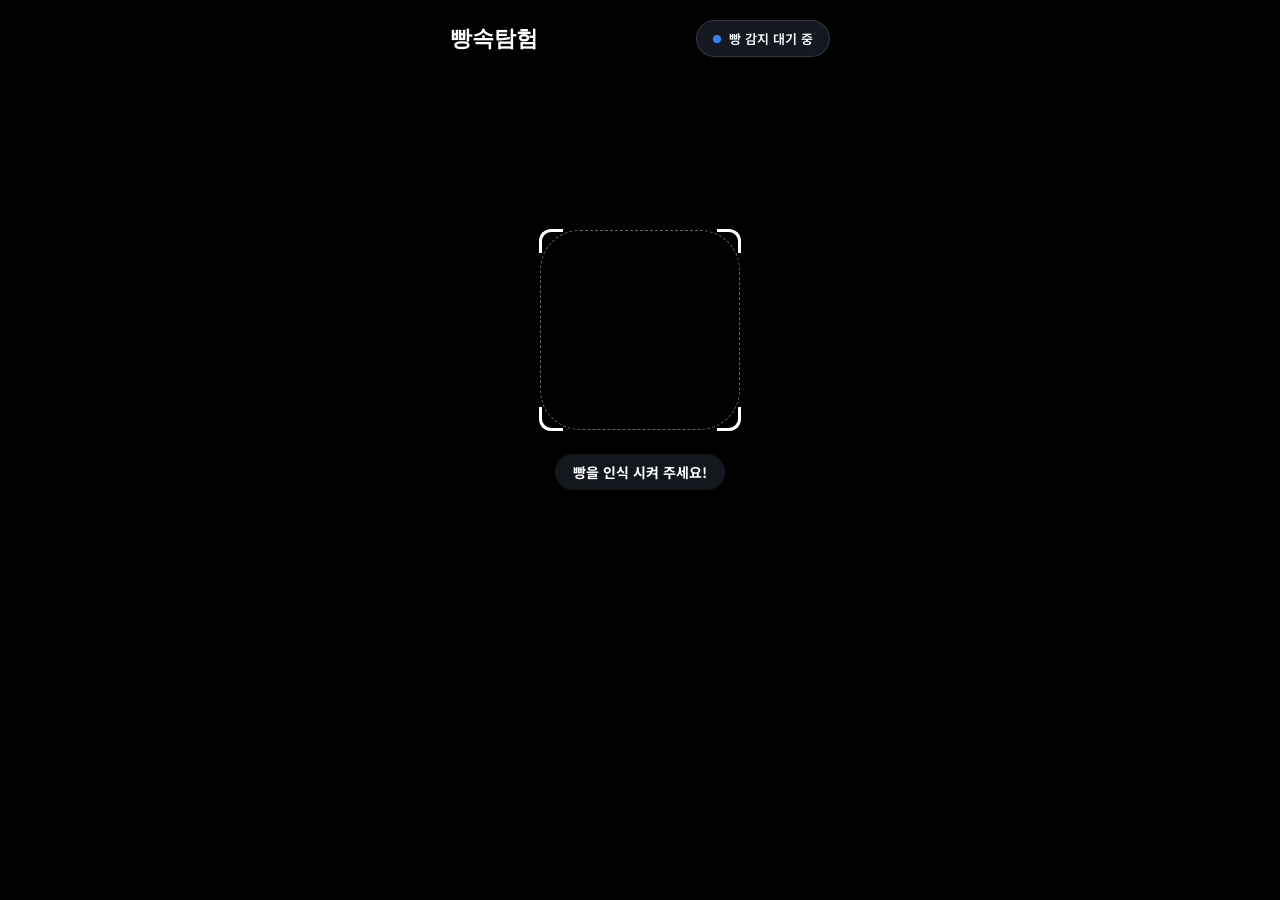
<file: ar.html>
<!DOCTYPE html>
<html lang="ko">
<head>
    <meta charset="utf-8">
    <meta name="viewport" content="width=device-width, initial-scale=1.0, user-scalable=no">
    <title>빵속탐험 - 웹 AR</title>
    <link href="https://fonts.googleapis.com/css2?family=Noto+Sans+KR:wght@300;400;500;700;900&family=Outfit:wght@300;400;600;800&display=swap" rel="stylesheet">
    
    <!-- Link directly to the copied CSS inside scratch! -->
    <link rel="stylesheet" href="style.css">
    
    <style>
        /* Toast Alert message */
        #toast-alert {
            position: absolute;
            top: 24px;
            right: 24px;
            background: rgba(46, 204, 113, 0.95);
            color: white;
            padding: 12px 24px;
            border-radius: 16px;
            font-weight: 700;
            font-size: 13px;
            box-shadow: 0 8px 24px rgba(0,0,0,0.15);
            transform: translateY(-50px);
            opacity: 0;
            z-index: 600;
            transition: all 0.4s cubic-bezier(0.175, 0.885, 0.32, 1.275);
            pointer-events: none;
        }
        #toast-alert.show {
            transform: translateY(0);
            opacity: 1;
        }

        /* Real camera video styles */
        #webcam-video {
            position: absolute;
            top: 0;
            left: 0;
            width: 100%;
            height: 100%;
            object-fit: cover;
            z-index: 0;
        }

        /* Adjust UI overlay for preview layout */
        @media (min-width: 600px) {
            #web-ui-overlay {
                max-width: 420px;
                margin: 0 auto;
                position: relative;
                height: 100vh;
            }
        }
    </style>
</head>
<body>

    <!-- Real Camera Video Layer (100% visible, no placeholder overlays) -->
    <video id="webcam-video" autoplay playsinline muted></video>

    <!-- Toast message -->
    <div id="toast-alert">🔪 유니티 3D 단면 절단 애니메이션 명령 전송!</div>

    <!-- Frontend UI Overlay Layer (Toss Premium Design) -->
    <div id="web-ui-overlay">
        
        <!-- Header Status Bar -->
        <header class="app-header">
            <div class="logo">빵속탐험</div>
            <div id="scan-badge" class="badge badge-scan">
                <span class="pulse-dot"></span>
                <span id="badge-text">빵 감지 대기 중</span>
            </div>
        </header>

        <!-- Dynamic Reticle (Scan Guide) -->
        <div id="scan-guide" class="scan-guide-container">
            <div class="reticle-circle">
                <div class="corner top-left"></div>
                <div class="corner top-right"></div>
                <div class="corner bottom-left"></div>
                <div class="corner bottom-right"></div>
            </div>
            <p class="scan-instruction">동그라미 영역에 빵이 잘 비치도록 맞추어 주세요</p>
        </div>

        <!-- 3. Bottom Information Card (Figma to Web UI) -->
        <div id="bread-info-card" class="slide-card hidden">
            <div class="card-drag-handle"></div>
            
            <div class="card-header">
                <div class="bread-title-group">
                    <h2 id="bread-name">프리미엄 소금빵</h2>
                    <span id="bread-category" class="bread-tag">#시그니처</span>
                </div>
                <div class="price-tag" id="bread-price">3,500원</div>
            </div>

            <div class="card-body">
                <!-- Sweetness Traffic Light (당도 신호등) -->
                <div class="sweetness-container">
                    <span class="label">당도 신호등</span>
                    <div class="traffic-light-pill">
                        <div id="sugar-low" class="light-node">
                            <span class="dot"></span>
                            <span class="text">저당</span>
                        </div>
                        <div id="sugar-mid" class="light-node">
                            <span class="dot"></span>
                            <span class="text">보통</span>
                        </div>
                        <div id="sugar-high" class="light-node">
                            <span class="dot"></span>
                            <span class="text">고당</span>
                        </div>
                    </div>
                </div>

                <p id="bread-description" class="description-text">
                    프랑스 발효버터를 아낌없이 사용하여 겉은 바삭하고 속은 부드러운 오리지널 소금빵입니다. 한 입 물었을 때 버터 풍미가 입안에 가득 차오릅니다.
                </p>

                <!-- Interactive CTA Button -->
                <button id="slice-btn" class="toss-btn toss-btn-primary" onclick="requestSliceAnimation()">
                    🥐 3D 단면 썰어보기
                </button>
            </div>
        </div>

        <!-- 4. Recognition Failure Modal (3-time fail guide - Hidden in MVP) -->
        <div id="failure-modal" class="modal-overlay hidden">
            <div class="modal-card">
                <div class="modal-icon">😢</div>
                <h3 class="modal-title">빵이 잘 인식되지 않나요?</h3>
                <p class="modal-desc">
                    카메라 각도를 살짝 바꾸거나, 조명이 밝은 곳에서 빵이 화면 정중앙에 위치하도록 촬영해 보세요. 
                </p>
                <div class="modal-buttons">
                    <button class="toss-btn toss-btn-secondary" onclick="manualFallback()">
                        수동으로 정보 보기
                    </button>
                    <button class="toss-btn toss-btn-primary" onclick="retryScanning()">
                        다시 시도하기
                    </button>
                </div>
            </div>
        </div>

    </div>

    <!-- JavaScript Logic (Mocking Unity) -->
    <script>
        var breadDatabase = {
            "hamcheese_morning_bread": {
                name: "햄치즈 모닝빵",
                category: "#든든한한끼 #단짠단짠",
                price: "2,800원",
                sugar: "low",
                description: "부드럽고 촉촉한 모닝빵 속에 고소한 슬라이스 햄과 체다치즈가 가득 차 있어 입안 가득 짭조름함과 풍미를 선사합니다."
            },
            "salt_bread": {
                name: "소금빵",
                category: "#겉바속촉 #버터가득",
                price: "3,500원",
                sugar: "low",
                description: "프랑스 엘르앤비르 발효버터의 깊은 고소함과 말돈 천일염의 짭조름한 조화가 환상적인 베스트셀러 소금빵입니다."
            },
            "melon_bread": {
                name: "메론빵",
                category: "#달달바삭 #일본전통",
                price: "3,800원",
                sugar: "high",
                description: "바삭바삭 달콤한 메론 쿠키 껍질 속 촉촉하고 부드러운 우유 식빵 결이 숨어있는 입안 가득 행복해지는 메론빵입니다."
            },
            "croissant": {
                name: "크루아상",
                category: "#겹겹이예술 #바삭촉촉",
                price: "4,000원",
                sugar: "mid",
                description: "얇은 페이스트리 결이 겹겹이 살아있어 한 입 베어물면 파삭하게 부서지며 진한 버터 향을 발산하는 크루아상입니다."
            }
        };

        // Simulated function: On Bread Detected
        window.OnBreadDetected = function(breadId) {
            var bread = breadDatabase[breadId];
            if (!bread) return;

            // 1. Update UI Content
            document.getElementById("bread-name").innerText = bread.name;
            document.getElementById("bread-category").innerText = bread.category;
            document.getElementById("bread-price").innerText = bread.price;
            document.getElementById("bread-description").innerText = bread.description;

            // 2. Set Sweetness Traffic Light
            updateTrafficLight(bread.sugar);

            // 3. Update Status Badges
            document.getElementById("badge-text").innerText = "인식 성공!";
            var badge = document.getElementById("scan-badge");
            badge.className = "badge badge-success";

            // 4. Hide guide and slide up info card
            document.getElementById("scan-guide").classList.add("hidden");
            var card = document.getElementById("bread-info-card");
            card.classList.remove("hidden");
            card.classList.add("active");
            
            // 5. Hide failure modal if active
            document.getElementById("failure-modal").classList.add("hidden");
        };

        // Utility: Sweetness Traffic Light UI controller
        function updateTrafficLight(level) {
            document.getElementById("sugar-low").classList.remove("active");
            document.getElementById("sugar-mid").classList.remove("active");
            document.getElementById("sugar-high").classList.remove("active");

            if (level === "low") {
                document.getElementById("sugar-low").classList.add("active");
            } else if (level === "mid") {
                document.getElementById("sugar-mid").classList.add("active");
            } else if (level === "high") {
                document.getElementById("sugar-high").classList.add("active");
            }
        }

        // Simulate slice animation trigger
        function requestSliceAnimation() {
            var toast = document.getElementById("toast-alert");
            toast.classList.add("show");
            
            var btn = document.getElementById("slice-btn");
            btn.innerText = "🔪 3D 단면 절단 중...";
            btn.disabled = true;
            
            setTimeout(() => {
                toast.classList.remove("show");
                btn.innerText = "🥐 3D 단면 잘라보기";
                btn.disabled = false;
            }, 2500);
        }

        function retryScanning() {
            document.getElementById("scan-guide").classList.remove("hidden");
            
            document.getElementById("badge-text").innerText = "빵 감지 대기 중";
            var badge = document.getElementById("scan-badge");
            badge.className = "badge badge-scan";
            
            var card = document.getElementById("bread-info-card");
            card.classList.remove("active");
            card.classList.add("hidden");
        }

        // Start device camera and stream to background
        function startCamera() {
            const constraints = {
                video: {
                    facingMode: "environment" // Use rear-facing camera on mobile phones
                },
                audio: false
            };
            
            navigator.mediaDevices.getUserMedia(constraints)
                .then(function(stream) {
                    const video = document.getElementById("webcam-video");
                    video.srcObject = stream;
                    console.log("Webcam started successfully.");
                    
                    // Start the scanning sequence ONLY when camera feed is actually rendering!
                    video.onplaying = function() {
                        if (!window.isPipelineRunning) {
                            window.isPipelineRunning = true;
                            runAutoScanPipeline();
                        }
                    };
                })
                .catch(function(err) {
                    console.error("Camera access error:", err);
                    // Fallback to start pipeline even if camera stream fails
                    if (!window.isPipelineRunning) {
                        window.isPipelineRunning = true;
                        runAutoScanPipeline();
                    }
                });
        }

        // Automatic hands-free state machine for mobile testing!
        function runAutoScanPipeline() {
            var reticle = document.querySelector(".reticle-circle");
            var instruction = document.querySelector(".scan-instruction");
            var badgeText = document.getElementById("badge-text");
            var badge = document.getElementById("scan-badge");

            // STEP 1: 카메라 켜짐과 동시에 인식 준비 상태 ("빵을 인식 시켜 주세요!")
            retryScanning();
            instruction.innerText = "빵을 인식 시켜 주세요!";
            instruction.style.color = "#ffffff";
            instruction.style.fontWeight = "700";
            
            // STEP 2: 빵 인식 시도 개시 (3s 경과 후)
            setTimeout(() => {
                console.log("[Auto Flow] 빵 인식 시도 1회차 개시...");
                startScanAttempt(1);
            }, 3000);

            function startScanAttempt(attemptNum) {
                // 하단 가이드 텍스트 및 조준선 효과 활성화 ("빵인식 중..")
                badgeText.innerText = "빵 인식 중...";
                badge.className = "badge badge-scan";
                if (reticle) {
                    reticle.className = "reticle-circle analyzing";
                }
                if (instruction) {
                    instruction.innerText = "빵인식 중..";
                    instruction.style.color = "var(--toss-blue)";
                    instruction.style.fontWeight = "700";
                }

                // 각 빵 인식 시도당 3.5초가 걸린다고 가정
                setTimeout(() => {
                    if (attemptNum < 3) {
                        // 실패 효과 연출 (빨간색 깜빡)
                        console.log(`[Auto Flow] 빵 인식 시도 ${attemptNum}회차 실패...`);
                        if (reticle) {
                            reticle.className = "reticle-circle failed-flash";
                        }
                        
                        // 0.6초간 실패 상태 노출 후 다음 시도 준비
                        setTimeout(() => {
                            startScanAttempt(attemptNum + 1);
                        }, 600);
                    } else {
                        // 3회차 최종 실패 전환 (네임택 인식 유도)
                        console.log("[Auto Flow] 3회 스캔 최종 실패! 네임택 모드로 전환합니다.");
                        if (reticle) {
                            reticle.className = "reticle-circle failed-flash";
                        }

                        setTimeout(() => {
                            // STEP 3: "빵 인식 실패.. 네임텍 인식해 주세요" 문구 띄우기 및 네임택 조준선 색 변경
                            badgeText.innerText = "네임텍 인식 대기 중";
                            if (reticle) {
                                reticle.className = "reticle-circle nametag-scanning";
                            }
                            if (instruction) {
                                instruction.innerText = "빵 인식 실패.. 네임텍 인식해 주세요";
                                instruction.style.color = "var(--warning-yellow)";
                                instruction.style.fontWeight = "700";
                            }

                            // STEP 4: 네임택 스캔 시도 (4초 후 성공)
                            setTimeout(() => {
                                console.log("[Auto Flow] 네임택 인식 성공!");
                                if (reticle) {
                                    reticle.className = "reticle-circle success-green";
                                }
                                if (instruction) {
                                    instruction.innerText = "인식 성공!";
                                    instruction.style.color = "var(--success-green)";
                                    instruction.style.fontWeight = "800";
                                }

                                // 1.2초 후 하단 Toss 시트 부드럽게 활성화하며 조준선 페이드아웃
                                setTimeout(() => {
                                    window.OnBreadDetected("hamcheese_morning_bread");
                                    if (reticle) {
                                        reticle.classList.remove("success-green");
                                    }
                                }, 1200);

                            }, 4000); // 네임택 스캔에 걸리는 시간

                        }, 600);
                    }
                }, 3500); // 1회 시도당 걸리는 시간
            }
        }

        window.onload = function() {
            startCamera();
        };
    </script>
</body>
</html>
</file>
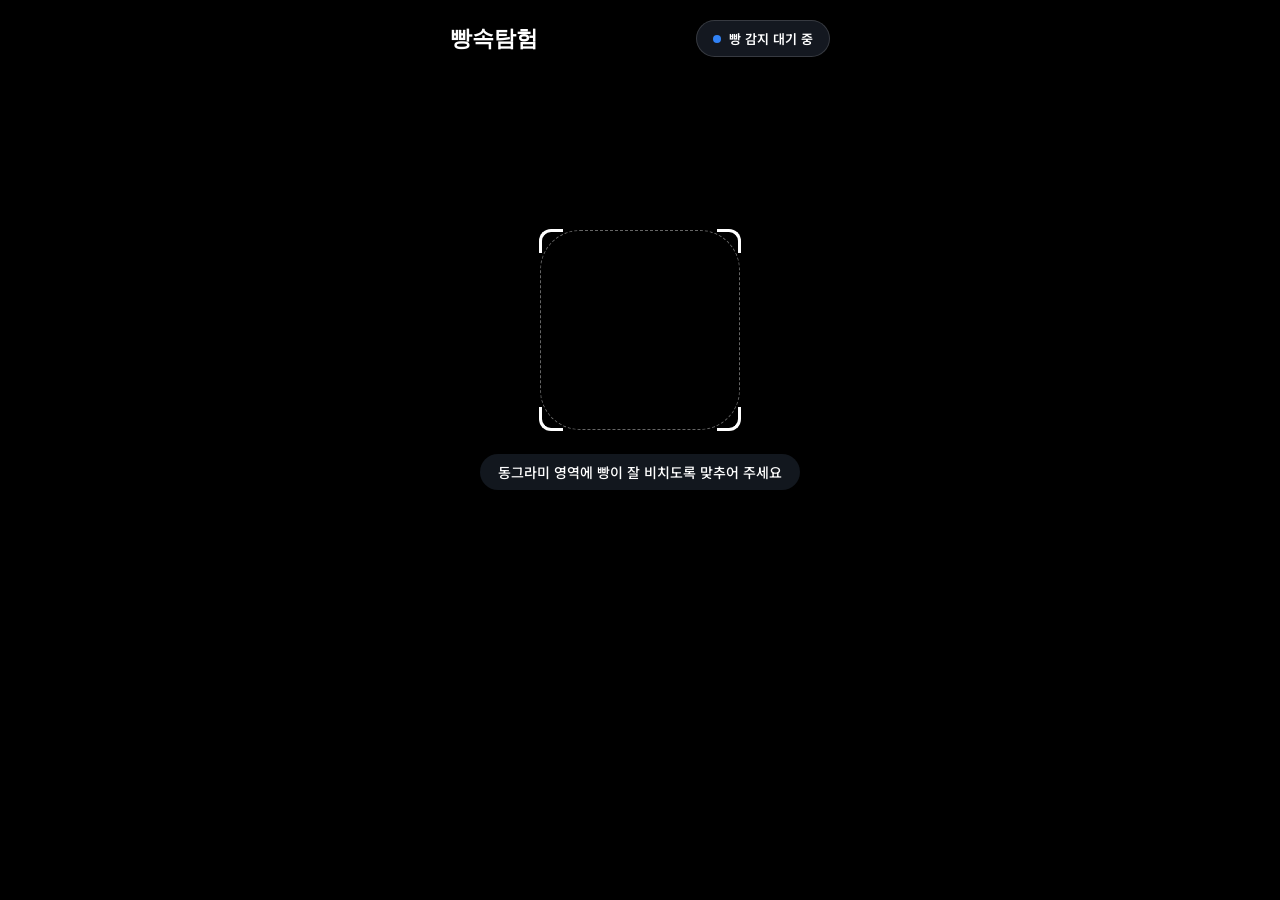
<file: preview.html>
<!DOCTYPE html>
<html lang="ko">
<head>
    <meta charset="utf-8">
    <meta name="viewport" content="width=device-width, initial-scale=1.0, user-scalable=no">
    <title>Bread AR - 웹 UI 상호작용 프리뷰</title>
    <link href="https://fonts.googleapis.com/css2?family=Noto+Sans+KR:wght@300;400;500;700;900&family=Outfit:wght@300;400;600;800&display=swap" rel="stylesheet">
    
    <!-- Link directly to the template CSS we created! -->
    <link rel="stylesheet" href="../Assets/WebGLTemplates/BreadAR/style.css">
    
    <style>
        /* Interactive Simulator Dashboard Styling */
        #simulator-panel {
            position: absolute;
            top: 20px;
            left: 20px;
            background: rgba(25, 31, 40, 0.9);
            border: 1px solid rgba(255, 255, 255, 0.15);
            border-radius: 20px;
            padding: 16px;
            z-index: 500;
            width: calc(100% - 40px);
            max-width: 320px;
            box-shadow: 0 12px 32px rgba(0,0,0,0.3);
            backdrop-filter: blur(10px);
            color: #fff;
        }
        #simulator-panel h3 {
            font-size: 14px;
            margin-bottom: 12px;
            font-weight: 700;
            display: flex;
            align-items: center;
            gap: 6px;
        }
        .sim-btn-group {
            display: grid;
            grid-template-columns: repeat(2, 1fr);
            gap: 8px;
        }
        .sim-btn {
            background: rgba(255, 255, 255, 0.12);
            border: 1px solid rgba(255, 255, 255, 0.1);
            color: #fff;
            padding: 8px;
            border-radius: 10px;
            font-size: 11px;
            font-weight: 600;
            cursor: pointer;
            transition: all 0.2s;
        }
        .sim-btn:hover {
            background: rgba(255, 255, 255, 0.2);
        }
        .sim-btn-fail {
            background: rgba(231, 76, 60, 0.25);
            border-color: rgba(231, 76, 60, 0.4);
            color: #ff7675;
        }
        .sim-btn-fail:hover {
            background: rgba(231, 76, 60, 0.4);
        }
        
        /* Simulated Camera Background */
        #mock-camera-bg {
            position: absolute;
            top: 0;
            left: 0;
            width: 100%;
            height: 100%;
            z-index: 0;
            background-size: cover;
            background-position: center;
            transition: all 0.8s ease-in-out;
            filter: brightness(0.65);
        }

        /* Default background - Scanning grid or camera view */
        .bg-scanning {
            background-color: #0d1117;
            background-image: 
                radial-gradient(rgba(49, 130, 246, 0.1) 2px, transparent 2px), 
                radial-gradient(rgba(49, 130, 246, 0.05) 1px, transparent 1px);
            background-size: 32px 32px;
        }
        
        /* Toast Alert message */
        #toast-alert {
            position: absolute;
            top: 24px;
            right: 24px;
            background: rgba(46, 204, 113, 0.95);
            color: white;
            padding: 12px 24px;
            border-radius: 16px;
            font-weight: 700;
            font-size: 13px;
            box-shadow: 0 8px 24px rgba(0,0,0,0.15);
            transform: translateY(-50px);
            opacity: 0;
            z-index: 600;
            transition: all 0.4s cubic-bezier(0.175, 0.885, 0.32, 1.275);
            pointer-events: none;
        }
        #toast-alert.show {
            transform: translateY(0);
            opacity: 1;
        }

        /* Real camera video styles */
        #webcam-video {
            position: absolute;
            top: 0;
            left: 0;
            width: 100%;
            height: 100%;
            object-fit: cover;
            z-index: 0;
        }

        /* Adjust UI overlay for preview layout */
        @media (min-width: 600px) {
            #web-ui-overlay {
                max-width: 420px;
                margin: 0 auto;
                position: relative;
                height: 100vh;
            }
            #simulator-panel {
                left: calc(50% + 230px);
                top: 40px;
                max-width: 260px;
            }
        }
    </style>
</head>
<body>

    <!-- Real Camera Video Layer (100% visible) -->
    <video id="webcam-video" autoplay playsinline muted></video>

    <!-- Toast message -->
    <div id="toast-alert">🔪 유니티 3D 단면 절단 애니메이션 명령 전송!</div>

    <!-- Frontend UI Overlay Layer (Toss Premium Design) -->
    <div id="web-ui-overlay">
        
        <!-- Header Status Bar -->
        <header class="app-header">
            <div class="logo">빵속탐험</div>
            <div id="scan-badge" class="badge badge-scan">
                <span class="pulse-dot"></span>
                <span id="badge-text">빵 감지 대기 중</span>
            </div>
        </header>

        <!-- Dynamic Reticle (Scan Guide) -->
        <div id="scan-guide" class="scan-guide-container">
            <div class="reticle-circle">
                <div class="corner top-left"></div>
                <div class="corner top-right"></div>
                <div class="corner bottom-left"></div>
                <div class="corner bottom-right"></div>
            </div>
            <p class="scan-instruction">동그라미 영역에 빵이 잘 비치도록 맞추어 주세요</p>
        </div>

        <!-- 3. Bottom Information Card (Figma to Web UI) -->
        <div id="bread-info-card" class="slide-card">
            <div class="card-drag-handle"></div>
            
            <div class="card-header">
                <div class="bread-title-group">
                    <h2 id="bread-name">프리미엄 소금빵</h2>
                    <span id="bread-category" class="bread-tag">#시그니처</span>
                </div>
                <div class="price-tag" id="bread-price">3,500원</div>
            </div>

            <div class="card-body">
                <!-- Sweetness Traffic Light (당도 신호등) -->
                <div class="sweetness-container">
                    <span class="label">당도 신호등</span>
                    <div class="traffic-light-pill">
                        <div id="sugar-low" class="light-node">
                            <span class="dot"></span>
                            <span class="text">저당</span>
                        </div>
                        <div id="sugar-mid" class="light-node">
                            <span class="dot"></span>
                            <span class="text">보통</span>
                        </div>
                        <div id="sugar-high" class="light-node">
                            <span class="dot"></span>
                            <span class="text">고당</span>
                        </div>
                    </div>
                </div>

                <p id="bread-description" class="description-text">
                    프랑스 발효버터를 아낌없이 사용하여 겉은 바삭하고 속은 부드러운 오리지널 소금빵입니다. 한 입 물었을 때 버터 풍미가 입안에 가득 차오릅니다.
                </p>

                <!-- Interactive CTA Button -->
                <button id="slice-btn" class="toss-btn toss-btn-primary" onclick="requestSliceAnimation()">
                    🥐 3D 단면 썰어보기
                </button>
            </div>
        </div>

        <!-- 4. Recognition Failure Modal (3-time fail guide) -->
        <div id="failure-modal" class="modal-overlay hidden">
            <div class="modal-card">
                <div class="modal-icon">😢</div>
                <h3 class="modal-title">빵이 잘 인식되지 않나요?</h3>
                <p class="modal-desc">
                    카메라 각도를 살짝 바꾸거나, 조명이 밝은 곳에서 빵이 화면 정중앙에 위치하도록 촬영해 보세요. 
                </p>
                <div class="modal-buttons">
                    <button class="toss-btn toss-btn-secondary" onclick="manualFallback()">
                        수동으로 정보 보기
                    </button>
                    <button class="toss-btn toss-btn-primary" onclick="retryScanning()">
                        다시 시도하기
                    </button>
                </div>
            </div>
        </div>

    </div>

    <!-- JavaScript Logic (Mocking Unity) -->
    <script>
        var breadDatabase = {
            "hamcheese_morning_bread": {
                name: "햄치즈 모닝빵",
                category: "#든든한한끼 #단짠단짠",
                price: "2,800원",
                sugar: "low",
                description: "부드럽고 촉촉한 모닝빵 속에 고소한 슬라이스 햄 and 체다치즈가 가득 차 있어 입안 가득 짭조름함과 풍미를 선사합니다."
            },
            "salt_bread": {
                name: "소금빵",
                category: "#겉바속촉 #버터가득",
                price: "3,500원",
                sugar: "low",
                description: "프랑스 엘르앤비르 발효버터의 깊은 고소함과 말돈 천일염의 짭조름한 조화가 환상적인 베스트셀러 소금빵입니다."
            },
            "melon_bread": {
                name: "메론빵",
                category: "#달달바삭 #일본전통",
                price: "3,800원",
                sugar: "high",
                description: "바삭바삭 달콤한 메론 쿠키 껍질 속 촉촉하고 부드러운 우유 식빵 결이 숨어있는 입안 가득 행복해지는 메론빵입니다."
            },
            "croissant": {
                name: "크루아상",
                category: "#겹겹이예술 #바삭촉촉",
                price: "4,000원",
                sugar: "mid",
                description: "얇은 페이스트리 결이 겹겹이 살아있어 한 입 베어물면 파삭하게 부서지며 진한 버터 향을 발산하는 크루아상입니다."
            }
        };

        // Simulated function: On Bread Detected
        window.OnBreadDetected = function(breadId) {
            var bread = breadDatabase[breadId];
            if (!bread) return;

            // 1. Update UI Content
            document.getElementById("bread-name").innerText = bread.name;
            document.getElementById("bread-category").innerText = bread.category;
            document.getElementById("bread-price").innerText = bread.price;
            document.getElementById("bread-description").innerText = bread.description;

            // 2. Set Sweetness Traffic Light
            updateTrafficLight(bread.sugar);

            // 3. Update Status Badges
            document.getElementById("badge-text").innerText = "인식 성공!";
            var badge = document.getElementById("scan-badge");
            badge.className = "badge badge-success";

            // 4. Hide guide and slide up info card
            document.getElementById("scan-guide").classList.add("hidden");
            var card = document.getElementById("bread-info-card");
            card.classList.remove("hidden");
            card.classList.add("active");
            
            // 5. Hide failure modal if active
            document.getElementById("failure-modal").classList.add("hidden");
        };

        // Simulated function: On Tracking Failed (3 fails)
        window.OnTrackingFailed = function() {
            document.getElementById("failure-modal").classList.remove("hidden");
        };

        // Utility: Sweetness Traffic Light UI controller
        function updateTrafficLight(level) {
            document.getElementById("sugar-low").classList.remove("active");
            document.getElementById("sugar-mid").classList.remove("active");
            document.getElementById("sugar-high").classList.remove("active");

            if (level === "low") {
                document.getElementById("sugar-low").classList.add("active");
            } else if (level === "mid") {
                document.getElementById("sugar-mid").classList.add("active");
            } else if (level === "high") {
                document.getElementById("sugar-high").classList.add("active");
            }
        }

        // Simulate slice animation trigger
        function requestSliceAnimation() {
            var toast = document.getElementById("toast-alert");
            toast.classList.add("show");
            
            var btn = document.getElementById("slice-btn");
            btn.innerText = "🔪 3D 단면 절단 중...";
            btn.disabled = true;
            
            setTimeout(() => {
                toast.classList.remove("show");
                btn.innerText = "🥐 3D 단면 잘라보기";
                btn.disabled = false;
            }, 2500);
        }

        function manualFallback() {
            window.OnBreadDetected("salt_bread");
        }

        function retryScanning() {
            document.getElementById("failure-modal").classList.add("hidden");
            document.getElementById("scan-guide").classList.remove("hidden");
            
            document.getElementById("badge-text").innerText = "빵 감지 대기 중";
            var badge = document.getElementById("scan-badge");
            badge.className = "badge badge-scan";
            
            var card = document.getElementById("bread-info-card");
            card.classList.remove("active");
            card.classList.add("hidden");
        }

        // Start device camera and stream to background
        function startCamera() {
            const constraints = {
                video: {
                    facingMode: "environment" // Use rear-facing camera on mobile phones
                },
                audio: false
            };
            
            navigator.mediaDevices.getUserMedia(constraints)
                .then(function(stream) {
                    const video = document.getElementById("webcam-video");
                    video.srcObject = stream;
                    console.log("Webcam started successfully.");
                })
                .catch(function(err) {
                    console.error("Camera access error:", err);
                });
        }

        // Automatic hands-free state machine for mobile testing!
        function runAutoScanPipeline() {
            var reticle = document.querySelector(".reticle-circle");
            var instruction = document.querySelector(".scan-instruction");
            var badgeText = document.getElementById("badge-text");
            var badge = document.getElementById("scan-badge");

            // STEP 1: 카메라 켜짐과 동시에 인식 준비 상태 (0s ~ 3s)
            retryScanning();
            instruction.innerText = "동그라미 영역에 빵이 잘 비치도록 맞추어 주세요";
            instruction.style.color = "#ffffff";
            instruction.style.fontWeight = "500";
            
            // STEP 2: 빵 인식 시도 개시 (3s 경과 후)
            setTimeout(() => {
                console.log("[Auto Flow] 빵 인식 시도 1회차 개시...");
                startScanAttempt(1);
            }, 3000);

            function startScanAttempt(attemptNum) {
                // 하단 가이드 텍스트 및 조준선 효과 활성화
                badgeText.innerText = "빵 인식 중...";
                badge.className = "badge badge-scan";
                if (reticle) {
                    reticle.className = "reticle-circle analyzing";
                }
                if (instruction) {
                    instruction.innerText = "빵 인식 중...";
                    instruction.style.color = "var(--toss-blue)";
                    instruction.style.fontWeight = "700";
                }

                // 각 빵 인식 시도당 3.5초가 걸린다고 가정
                setTimeout(() => {
                    if (attemptNum < 3) {
                        // 실패 효과 연출 (빨간색 깜빡)
                        console.log(`[Auto Flow] 빵 인식 시도 ${attemptNum}회차 실패...`);
                        if (reticle) {
                            reticle.className = "reticle-circle failed-flash";
                        }
                        
                        // 0.6초간 실패 상태 노출 후 다음 시도 준비
                        setTimeout(() => {
                            startScanAttempt(attemptNum + 1);
                        }, 600);
                    } else {
                        // 3회차 최종 실패 전환 (네임택 인식 유도)
                        console.log("[Auto Flow] 3회 스캔 최종 실패! 네임택 모드로 전환합니다.");
                        if (reticle) {
                            reticle.className = "reticle-circle failed-flash";
                        }

                        setTimeout(() => {
                            // STEP 3: "빵 인식 실패.. 네임텍 인식해 주세요" 문구 띄우기 및 네임택 조준선 색 변경
                            badgeText.innerText = "네임텍 인식 대기 중";
                            if (reticle) {
                                reticle.className = "reticle-circle nametag-scanning";
                            }
                            if (instruction) {
                                instruction.innerText = "빵 인식 실패.. 네임텍 인식해 주세요";
                                instruction.style.color = "var(--warning-yellow)";
                                instruction.style.fontWeight = "700";
                            }

                            // STEP 4: 네임택 스캔 시도 (4초 후 성공)
                            setTimeout(() => {
                                console.log("[Auto Flow] 네임택 인식 성공!");
                                if (reticle) {
                                    reticle.className = "reticle-circle success-green";
                                }
                                if (instruction) {
                                    instruction.innerText = "인식 성공!";
                                    instruction.style.color = "var(--success-green)";
                                    instruction.style.fontWeight = "800";
                                }

                                // 1.2초 후 하단 Toss 시트 부드럽게 활성화하며 조준선 페이드아웃
                                setTimeout(() => {
                                    window.OnBreadDetected("hamcheese_morning_bread");
                                    if (reticle) {
                                        reticle.classList.remove("success-green");
                                    }
                                }, 1200);

                            }, 4000); // 네임택 스캔에 걸리는 시간

                        }, 600);
                    }
                }, 3500); // 1회 시도당 걸리는 시간
            }
        }

        window.onload = function() {
            startCamera();
            runAutoScanPipeline();
        };
    </script>
</body>
</html>
</file>
<file: style.css>
/* Premium WebGL AR Overlay UI - Toss Design System (TDS) Inspired */
:root {
    --toss-blue: #3182f6;
    --toss-blue-hover: #1b64da;
    --toss-blue-light: rgba(49, 130, 246, 0.1);
    --text-primary: #191f28;
    --text-secondary: #4e5968;
    --text-tertiary: #8b95a1;
    --bg-light: #f2f4f6;
    --border-light: rgba(242, 244, 246, 0.8);
    --success-green: #2ecc71;
    --warning-yellow: #f39c12;
    --danger-red: #e74c3c;
    --glass-bg: rgba(255, 255, 255, 0.72);
    --glass-border: rgba(255, 255, 255, 0.45);
    --shadow-premium: 0 16px 48px rgba(0, 0, 0, 0.09);
    --font-family: 'Noto Sans KR', 'Outfit', -apple-system, BlinkMacSystemFont, sans-serif;
}

* {
    box-sizing: border-box;
    margin: 0;
    padding: 0;
    -webkit-tap-highlight-color: transparent;
}

html, body {
    width: 100%;
    height: 100%;
    overflow: hidden;
    background-color: #000; /* Dark background to enhance AR camera experience */
    font-family: var(--font-family);
    -webkit-font-smoothing: antialiased;
    -moz-osx-font-smoothing: grayscale;
}

/* ==========================================
   1. Background Unity WebGL Container
   ========================================== */
#unity-container {
    position: absolute;
    width: 100%;
    height: 100%;
    left: 0;
    top: 0;
    z-index: 1;
}

#unity-canvas {
    width: 100%;
    height: 100%;
    display: block;
}

/* Elegant Preloader Overlay */
#unity-loading-bar {
    position: absolute;
    left: 0;
    top: 0;
    width: 100%;
    height: 100%;
    background-color: #ffffff;
    z-index: 1000;
    display: flex;
    justify-content: center;
    align-items: center;
    transition: opacity 0.5s cubic-bezier(0.16, 1, 0.3, 1);
}

.loading-content {
    text-align: center;
    width: 80%;
    max-width: 320px;
}

.loading-logo {
    font-size: 54px;
    margin-bottom: 24px;
    animation: pulse 1.8s infinite ease-in-out;
}

.loading-title {
    font-size: 20px;
    font-weight: 700;
    color: var(--text-primary);
    margin-bottom: 12px;
}

.progress-bar-container {
    width: 100%;
    height: 6px;
    background-color: #e5ebf2;
    border-radius: 99px;
    overflow: hidden;
    margin-bottom: 16px;
}

#unity-progress-bar-full {
    height: 100%;
    width: 0%;
    background-color: var(--toss-blue);
    border-radius: 99px;
    transition: width 0.2s ease-out;
}

.loading-status {
    font-size: 13px;
    color: var(--text-tertiary);
    line-height: 1.5;
}

/* ==========================================
   2. Foreground Floating UI Overlay
   ========================================== */
#web-ui-overlay {
    position: absolute;
    left: 0;
    top: 0;
    width: 100%;
    height: 100%;
    z-index: 10;
    pointer-events: none; /* Let clicks pass through to Unity AR unless hitting specific UI elements */
    display: flex;
    flex-direction: column;
    justify-content: space-between;
    padding: 20px;
}

#web-ui-overlay * {
    pointer-events: auto; /* Re-enable pointer events for UI items */
}

/* Header UI */
.app-header {
    width: 100%;
    display: flex;
    justify-content: space-between;
    align-items: center;
    z-index: 20;
}

.logo {
    font-family: 'Outfit', sans-serif;
    font-weight: 800;
    font-size: 22px;
    color: #ffffff;
    text-shadow: 0 2px 10px rgba(0,0,0,0.3);
}

.badge {
    display: inline-flex;
    align-items: center;
    padding: 8px 16px;
    border-radius: 99px;
    font-size: 13px;
    font-weight: 600;
    box-shadow: 0 4px 16px rgba(0,0,0,0.15);
    backdrop-filter: blur(12px);
    transition: all 0.3s cubic-bezier(0.16, 1, 0.3, 1);
}

.badge-scan {
    background-color: rgba(25, 31, 40, 0.8);
    color: #ffffff;
    border: 1px solid rgba(255, 255, 255, 0.15);
}

.badge-success {
    background-color: rgba(46, 204, 113, 0.9);
    color: #ffffff;
    border: 1px solid rgba(46, 204, 113, 0.2);
}

.pulse-dot {
    width: 8px;
    height: 8px;
    background-color: var(--toss-blue);
    border-radius: 50%;
    margin-right: 8px;
    animation: flash 1.5s infinite;
}

/* Scan Target Reticle Guide */
.scan-guide-container {
    position: absolute;
    top: 40%;
    left: 50%;
    transform: translate(-50%, -50%);
    display: flex;
    flex-direction: column;
    align-items: center;
    width: 100%;
    z-index: 5;
    pointer-events: none !important;
}

.reticle-circle {
    width: 200px;
    height: 200px;
    border: 1.5px dashed rgba(255, 255, 255, 0.4);
    border-radius: 40px;
    position: relative;
    box-shadow: 0 0 0 2000px rgba(0, 0, 0, 0.25);
    animation: reticle-pulse 3s infinite ease-in-out;
    transition: all 0.4s ease-in-out;
}

.reticle-circle.analyzing {
    border-color: var(--toss-blue);
    border-style: dashed;
    animation: reticle-spin 4s linear infinite, reticle-pulse-blue 1.5s infinite ease-in-out;
}

.reticle-circle.failed-flash {
    border-color: var(--danger-red) !important;
    border-style: solid !important;
    animation: reticle-pulse-red 0.5s ease-in-out !important;
}

.reticle-circle.nametag-scanning {
    border-color: var(--warning-yellow) !important;
    border-style: dashed !important;
    animation: reticle-spin 4s linear infinite, reticle-pulse-orange 1.5s infinite ease-in-out !important;
}

.reticle-circle.success-green {
    border-color: var(--success-green) !important;
    border-style: solid !important;
    animation: reticle-pulse-green 1.5s infinite ease-in-out !important;
}

@keyframes reticle-spin {
    0% { transform: rotate(0deg); }
    100% { transform: rotate(360deg); }
}

@keyframes reticle-pulse-blue {
    0%, 100% { box-shadow: 0 0 0 2000px rgba(0, 0, 0, 0.25), 0 0 15px rgba(49, 130, 246, 0.2); }
    50% { box-shadow: 0 0 0 2000px rgba(0, 0, 0, 0.25), 0 0 30px rgba(49, 130, 246, 0.6); }
}

@keyframes reticle-pulse-red {
    0%, 100% { box-shadow: 0 0 0 2000px rgba(0, 0, 0, 0.25), 0 0 0px rgba(231, 76, 60, 0); }
    50% { box-shadow: 0 0 0 2000px rgba(0, 0, 0, 0.25), 0 0 40px rgba(231, 76, 60, 0.8); }
}

@keyframes reticle-pulse-orange {
    0%, 100% { box-shadow: 0 0 0 2000px rgba(0, 0, 0, 0.25), 0 0 15px rgba(243, 156, 18, 0.2); }
    50% { box-shadow: 0 0 0 2000px rgba(0, 0, 0, 0.25), 0 0 30px rgba(243, 156, 18, 0.6); }
}

@keyframes reticle-pulse-green {
    0%, 100% { box-shadow: 0 0 0 2000px rgba(0, 0, 0, 0.25), 0 0 15px rgba(46, 204, 113, 0.2); }
    50% { box-shadow: 0 0 0 2000px rgba(0, 0, 0, 0.25), 0 0 35px rgba(46, 204, 113, 0.7); }
}

.corner {
    position: absolute;
    width: 24px;
    height: 24px;
    border: 3.5px solid #ffffff;
    pointer-events: none;
}

.top-left { top: -2px; left: -2px; border-right: none; border-bottom: none; border-top-left-radius: 12px;}
.top-right { top: -2px; right: -2px; border-left: none; border-bottom: none; border-top-right-radius: 12px;}
.bottom-left { bottom: -2px; left: -2px; border-right: none; border-top: none; border-bottom-left-radius: 12px;}
.bottom-right { bottom: -2px; right: -2px; border-left: none; border-top: none; border-bottom-right-radius: 12px;}

.scan-instruction {
    margin-top: 24px;
    color: #ffffff;
    font-size: 14px;
    font-weight: 500;
    text-align: center;
    background-color: rgba(25, 31, 40, 0.75);
    padding: 8px 18px;
    border-radius: 99px;
    box-shadow: 0 4px 16px rgba(0,0,0,0.15);
    backdrop-filter: blur(8px);
    max-width: 85%;
}

/* ==========================================
   3. Toss Style Bottom Information Card
   ========================================== */
.slide-card {
    width: 100%;
    max-width: 480px;
    margin: 0 auto;
    background: var(--glass-bg);
    border: 1px solid var(--glass-border);
    border-radius: 28px;
    padding: 24px;
    box-shadow: var(--shadow-premium);
    backdrop-filter: blur(28px) saturate(190%);
    -webkit-backdrop-filter: blur(28px) saturate(190%);
    z-index: 30;
    transform: translateY(120%);
    transition: transform 0.45s cubic-bezier(0.16, 1, 0.3, 1);
}

.slide-card.active {
    transform: translateY(0);
}

.card-drag-handle {
    width: 36px;
    height: 5px;
    background-color: rgba(78, 89, 104, 0.15);
    border-radius: 99px;
    margin: -10px auto 18px auto;
}

.card-header {
    display: flex;
    justify-content: space-between;
    align-items: flex-start;
    margin-bottom: 18px;
}

.bread-title-group h2 {
    font-size: 22px;
    font-weight: 800;
    color: var(--text-primary);
    margin-bottom: 6px;
    letter-spacing: -0.5px;
}

.bread-tag {
    font-size: 12px;
    color: var(--toss-blue);
    font-weight: 600;
}

.price-tag {
    background-color: var(--toss-blue-light);
    color: var(--toss-blue);
    padding: 6px 12px;
    border-radius: 12px;
    font-weight: 700;
    font-size: 15px;
}

.card-body {
    display: flex;
    flex-direction: column;
    gap: 16px;
}

.description-text {
    font-size: 14px;
    color: var(--text-secondary);
    line-height: 1.6;
    font-weight: 400;
}

/* Sweetness Traffic Light (당도 신호등) */
.sweetness-container {
    display: flex;
    align-items: center;
    justify-content: space-between;
    background-color: rgba(242, 244, 246, 0.6);
    padding: 12px 16px;
    border-radius: 16px;
    border: 1px solid var(--border-light);
}

.sweetness-container .label {
    font-size: 13px;
    font-weight: 600;
    color: var(--text-secondary);
}

.traffic-light-pill {
    display: flex;
    gap: 8px;
    background-color: #e5ebf2;
    padding: 4px;
    border-radius: 99px;
}

.light-node {
    display: flex;
    align-items: center;
    gap: 5px;
    padding: 6px 12px;
    border-radius: 99px;
    opacity: 0.4;
    transition: all 0.3s cubic-bezier(0.16, 1, 0.3, 1);
}

.light-node .dot {
    width: 7px;
    height: 7px;
    border-radius: 50%;
    background-color: #8b95a1;
}

.light-node .text {
    font-size: 11px;
    font-weight: 700;
}

/* Low Sugar styling (Green) */
#sugar-low.active {
    background-color: #ffffff;
    opacity: 1;
    box-shadow: 0 4px 10px rgba(0,0,0,0.06);
}
#sugar-low.active .dot { background-color: var(--success-green); box-shadow: 0 0 8px var(--success-green); }
#sugar-low.active .text { color: var(--success-green); }

/* Mid Sugar styling (Yellow) */
#sugar-mid.active {
    background-color: #ffffff;
    opacity: 1;
    box-shadow: 0 4px 10px rgba(0,0,0,0.06);
}
#sugar-mid.active .dot { background-color: var(--warning-yellow); box-shadow: 0 0 8px var(--warning-yellow); }
#sugar-mid.active .text { color: var(--warning-yellow); }

/* High Sugar styling (Red) */
#sugar-high.active {
    background-color: #ffffff;
    opacity: 1;
    box-shadow: 0 4px 10px rgba(0,0,0,0.06);
}
#sugar-high.active .dot { background-color: var(--danger-red); box-shadow: 0 0 8px var(--danger-red); }
#sugar-high.active .text { color: var(--danger-red); }


/* Buttons */
.toss-btn {
    width: 100%;
    padding: 16px;
    border: none;
    border-radius: 18px;
    font-size: 15px;
    font-weight: 700;
    cursor: pointer;
    transition: all 0.2s ease-in-out;
}

.toss-btn-primary {
    background-color: var(--toss-blue);
    color: #ffffff;
}

.toss-btn-primary:active {
    background-color: var(--toss-blue-hover);
    transform: scale(0.98);
}

.toss-btn-primary:disabled {
    background-color: #b0d1ff;
    cursor: not-allowed;
}

.toss-btn-secondary {
    background-color: var(--bg-light);
    color: var(--text-secondary);
}

.toss-btn-secondary:active {
    background-color: #e5ebf2;
    transform: scale(0.98);
}

/* ==========================================
   4. Recognition Failure Modal (3-time fail guide)
   ========================================== */
.modal-overlay {
    position: absolute;
    left: 0;
    top: 0;
    width: 100%;
    height: 100%;
    background-color: rgba(0, 0, 0, 0.45);
    backdrop-filter: blur(12px);
    -webkit-backdrop-filter: blur(12px);
    z-index: 100;
    display: flex;
    justify-content: center;
    align-items: center;
    padding: 24px;
}

.modal-card {
    width: 100%;
    max-width: 360px;
    background: #ffffff;
    border-radius: 28px;
    padding: 28px;
    text-align: center;
    box-shadow: var(--shadow-premium);
    animation: zoom-in 0.3s cubic-bezier(0.16, 1, 0.3, 1);
}

.modal-icon {
    font-size: 48px;
    margin-bottom: 16px;
}

.modal-title {
    font-size: 18px;
    font-weight: 800;
    color: var(--text-primary);
    margin-bottom: 10px;
}

.modal-desc {
    font-size: 13px;
    color: var(--text-secondary);
    line-height: 1.6;
    margin-bottom: 24px;
}

.modal-buttons {
    display: flex;
    flex-direction: column;
    gap: 8px;
}

.modal-buttons .toss-btn {
    padding: 14px;
}

/* ==========================================
   Utilities & Animations
   ========================================== */
.hidden {
    display: none !important;
}

@keyframes flash {
    0%, 100% { opacity: 1; }
    50% { opacity: 0.3; }
}

@keyframes pulse {
    0%, 100% { transform: scale(1); }
    50% { transform: scale(1.15); }
}

@keyframes reticle-pulse {
    0%, 100% { transform: scale(1); opacity: 0.8; }
    50% { transform: scale(1.05); opacity: 1; }
}

@keyframes zoom-in {
    0% { transform: scale(0.9); opacity: 0; }
    100% { transform: scale(1); opacity: 1; }
}
</file>
<file: Assets/WebGLTemplates/BreadAR/style.css>
/* Premium WebGL AR Overlay UI - Toss Design System (TDS) Inspired */
:root {
    --toss-blue: #3182f6;
    --toss-blue-hover: #1b64da;
    --toss-blue-light: rgba(49, 130, 246, 0.1);
    --text-primary: #191f28;
    --text-secondary: #4e5968;
    --text-tertiary: #8b95a1;
    --bg-light: #f2f4f6;
    --border-light: rgba(242, 244, 246, 0.8);
    --success-green: #2ecc71;
    --warning-yellow: #f39c12;
    --danger-red: #e74c3c;
    --glass-bg: rgba(255, 255, 255, 0.72);
    --glass-border: rgba(255, 255, 255, 0.45);
    --shadow-premium: 0 16px 48px rgba(0, 0, 0, 0.09);
    --font-family: 'Noto Sans KR', 'Outfit', -apple-system, BlinkMacSystemFont, sans-serif;
}

* {
    box-sizing: border-box;
    margin: 0;
    padding: 0;
    -webkit-tap-highlight-color: transparent;
}

html, body {
    width: 100%;
    height: 100%;
    overflow: hidden;
    background-color: #000; /* Dark background to enhance AR camera experience */
    font-family: var(--font-family);
    -webkit-font-smoothing: antialiased;
    -moz-osx-font-smoothing: grayscale;
}

/* ==========================================
   1. Background Unity WebGL Container
   ========================================== */
#unity-container {
    position: absolute;
    width: 100%;
    height: 100%;
    left: 0;
    top: 0;
    z-index: 1;
}

#unity-canvas {
    width: 100%;
    height: 100%;
    display: block;
}

/* Elegant Preloader Overlay */
#unity-loading-bar {
    position: absolute;
    left: 0;
    top: 0;
    width: 100%;
    height: 100%;
    background-color: #ffffff;
    z-index: 1000;
    display: flex;
    justify-content: center;
    align-items: center;
    transition: opacity 0.5s cubic-bezier(0.16, 1, 0.3, 1);
}

.loading-content {
    text-align: center;
    width: 80%;
    max-width: 320px;
}

.loading-logo {
    font-size: 54px;
    margin-bottom: 24px;
    animation: pulse 1.8s infinite ease-in-out;
}

.loading-title {
    font-size: 20px;
    font-weight: 700;
    color: var(--text-primary);
    margin-bottom: 12px;
}

.progress-bar-container {
    width: 100%;
    height: 6px;
    background-color: #e5ebf2;
    border-radius: 99px;
    overflow: hidden;
    margin-bottom: 16px;
}

#unity-progress-bar-full {
    height: 100%;
    width: 0%;
    background-color: var(--toss-blue);
    border-radius: 99px;
    transition: width 0.2s ease-out;
}

.loading-status {
    font-size: 13px;
    color: var(--text-tertiary);
    line-height: 1.5;
}

/* ==========================================
   2. Foreground Floating UI Overlay
   ========================================== */
#web-ui-overlay {
    position: absolute;
    left: 0;
    top: 0;
    width: 100%;
    height: 100%;
    z-index: 10;
    pointer-events: none; /* Let clicks pass through to Unity AR unless hitting specific UI elements */
    display: flex;
    flex-direction: column;
    justify-content: space-between;
    padding: 20px;
}

#web-ui-overlay * {
    pointer-events: auto; /* Re-enable pointer events for UI items */
}

/* Header UI */
.app-header {
    width: 100%;
    display: flex;
    justify-content: space-between;
    align-items: center;
    z-index: 20;
}

.logo {
    font-family: 'Outfit', sans-serif;
    font-weight: 800;
    font-size: 22px;
    color: #ffffff;
    text-shadow: 0 2px 10px rgba(0,0,0,0.3);
}

.badge {
    display: inline-flex;
    align-items: center;
    padding: 8px 16px;
    border-radius: 99px;
    font-size: 13px;
    font-weight: 600;
    box-shadow: 0 4px 16px rgba(0,0,0,0.15);
    backdrop-filter: blur(12px);
    transition: all 0.3s cubic-bezier(0.16, 1, 0.3, 1);
}

.badge-scan {
    background-color: rgba(25, 31, 40, 0.8);
    color: #ffffff;
    border: 1px solid rgba(255, 255, 255, 0.15);
}

.badge-success {
    background-color: rgba(46, 204, 113, 0.9);
    color: #ffffff;
    border: 1px solid rgba(46, 204, 113, 0.2);
}

.pulse-dot {
    width: 8px;
    height: 8px;
    background-color: var(--toss-blue);
    border-radius: 50%;
    margin-right: 8px;
    animation: flash 1.5s infinite;
}

/* Scan Target Reticle Guide */
.scan-guide-container {
    position: absolute;
    top: 40%;
    left: 50%;
    transform: translate(-50%, -50%);
    display: flex;
    flex-direction: column;
    align-items: center;
    width: 100%;
    z-index: 5;
    pointer-events: none !important;
}

.reticle-circle {
    width: 200px;
    height: 200px;
    border: 1.5px dashed rgba(255, 255, 255, 0.4);
    border-radius: 40px;
    position: relative;
    box-shadow: 0 0 0 2000px rgba(0, 0, 0, 0.25);
    animation: reticle-pulse 3s infinite ease-in-out;
    transition: all 0.4s ease-in-out;
}

.reticle-circle.analyzing {
    border-color: var(--toss-blue);
    border-style: dashed;
    animation: reticle-spin 4s linear infinite, reticle-pulse-blue 1.5s infinite ease-in-out;
}

.reticle-circle.failed-flash {
    border-color: var(--danger-red) !important;
    border-style: solid !important;
    animation: reticle-pulse-red 0.5s ease-in-out !important;
}

.reticle-circle.nametag-scanning {
    border-color: var(--warning-yellow) !important;
    border-style: dashed !important;
    animation: reticle-spin 4s linear infinite, reticle-pulse-orange 1.5s infinite ease-in-out !important;
}

.reticle-circle.success-green {
    border-color: var(--success-green) !important;
    border-style: solid !important;
    animation: reticle-pulse-green 1.5s infinite ease-in-out !important;
}

@keyframes reticle-spin {
    0% { transform: rotate(0deg); }
    100% { transform: rotate(360deg); }
}

@keyframes reticle-pulse-blue {
    0%, 100% { box-shadow: 0 0 0 2000px rgba(0, 0, 0, 0.25), 0 0 15px rgba(49, 130, 246, 0.2); }
    50% { box-shadow: 0 0 0 2000px rgba(0, 0, 0, 0.25), 0 0 30px rgba(49, 130, 246, 0.6); }
}

@keyframes reticle-pulse-red {
    0%, 100% { box-shadow: 0 0 0 2000px rgba(0, 0, 0, 0.25), 0 0 0px rgba(231, 76, 60, 0); }
    50% { box-shadow: 0 0 0 2000px rgba(0, 0, 0, 0.25), 0 0 40px rgba(231, 76, 60, 0.8); }
}

@keyframes reticle-pulse-orange {
    0%, 100% { box-shadow: 0 0 0 2000px rgba(0, 0, 0, 0.25), 0 0 15px rgba(243, 156, 18, 0.2); }
    50% { box-shadow: 0 0 0 2000px rgba(0, 0, 0, 0.25), 0 0 30px rgba(243, 156, 18, 0.6); }
}

@keyframes reticle-pulse-green {
    0%, 100% { box-shadow: 0 0 0 2000px rgba(0, 0, 0, 0.25), 0 0 15px rgba(46, 204, 113, 0.2); }
    50% { box-shadow: 0 0 0 2000px rgba(0, 0, 0, 0.25), 0 0 35px rgba(46, 204, 113, 0.7); }
}

.corner {
    position: absolute;
    width: 24px;
    height: 24px;
    border: 3.5px solid #ffffff;
    pointer-events: none;
}

.top-left { top: -2px; left: -2px; border-right: none; border-bottom: none; border-top-left-radius: 12px;}
.top-right { top: -2px; right: -2px; border-left: none; border-bottom: none; border-top-right-radius: 12px;}
.bottom-left { bottom: -2px; left: -2px; border-right: none; border-top: none; border-bottom-left-radius: 12px;}
.bottom-right { bottom: -2px; right: -2px; border-left: none; border-top: none; border-bottom-right-radius: 12px;}

.scan-instruction {
    margin-top: 24px;
    color: #ffffff;
    font-size: 14px;
    font-weight: 500;
    text-align: center;
    background-color: rgba(25, 31, 40, 0.75);
    padding: 8px 18px;
    border-radius: 99px;
    box-shadow: 0 4px 16px rgba(0,0,0,0.15);
    backdrop-filter: blur(8px);
    max-width: 85%;
}

/* ==========================================
   3. Toss Style Bottom Information Card
   ========================================== */
.slide-card {
    width: 100%;
    max-width: 480px;
    margin: 0 auto;
    background: var(--glass-bg);
    border: 1px solid var(--glass-border);
    border-radius: 28px;
    padding: 24px;
    box-shadow: var(--shadow-premium);
    backdrop-filter: blur(28px) saturate(190%);
    -webkit-backdrop-filter: blur(28px) saturate(190%);
    z-index: 30;
    transform: translateY(120%);
    transition: transform 0.45s cubic-bezier(0.16, 1, 0.3, 1);
}

.slide-card.active {
    transform: translateY(0);
}

.card-drag-handle {
    width: 36px;
    height: 5px;
    background-color: rgba(78, 89, 104, 0.15);
    border-radius: 99px;
    margin: -10px auto 18px auto;
}

.card-header {
    display: flex;
    justify-content: space-between;
    align-items: flex-start;
    margin-bottom: 18px;
}

.bread-title-group h2 {
    font-size: 22px;
    font-weight: 800;
    color: var(--text-primary);
    margin-bottom: 6px;
    letter-spacing: -0.5px;
}

.bread-tag {
    font-size: 12px;
    color: var(--toss-blue);
    font-weight: 600;
}

.price-tag {
    background-color: var(--toss-blue-light);
    color: var(--toss-blue);
    padding: 6px 12px;
    border-radius: 12px;
    font-weight: 700;
    font-size: 15px;
}

.card-body {
    display: flex;
    flex-direction: column;
    gap: 16px;
}

.description-text {
    font-size: 14px;
    color: var(--text-secondary);
    line-height: 1.6;
    font-weight: 400;
}

/* Sweetness Traffic Light (당도 신호등) */
.sweetness-container {
    display: flex;
    align-items: center;
    justify-content: space-between;
    background-color: rgba(242, 244, 246, 0.6);
    padding: 12px 16px;
    border-radius: 16px;
    border: 1px solid var(--border-light);
}

.sweetness-container .label {
    font-size: 13px;
    font-weight: 600;
    color: var(--text-secondary);
}

.traffic-light-pill {
    display: flex;
    gap: 8px;
    background-color: #e5ebf2;
    padding: 4px;
    border-radius: 99px;
}

.light-node {
    display: flex;
    align-items: center;
    gap: 5px;
    padding: 6px 12px;
    border-radius: 99px;
    opacity: 0.4;
    transition: all 0.3s cubic-bezier(0.16, 1, 0.3, 1);
}

.light-node .dot {
    width: 7px;
    height: 7px;
    border-radius: 50%;
    background-color: #8b95a1;
}

.light-node .text {
    font-size: 11px;
    font-weight: 700;
}

/* Low Sugar styling (Green) */
#sugar-low.active {
    background-color: #ffffff;
    opacity: 1;
    box-shadow: 0 4px 10px rgba(0,0,0,0.06);
}
#sugar-low.active .dot { background-color: var(--success-green); box-shadow: 0 0 8px var(--success-green); }
#sugar-low.active .text { color: var(--success-green); }

/* Mid Sugar styling (Yellow) */
#sugar-mid.active {
    background-color: #ffffff;
    opacity: 1;
    box-shadow: 0 4px 10px rgba(0,0,0,0.06);
}
#sugar-mid.active .dot { background-color: var(--warning-yellow); box-shadow: 0 0 8px var(--warning-yellow); }
#sugar-mid.active .text { color: var(--warning-yellow); }

/* High Sugar styling (Red) */
#sugar-high.active {
    background-color: #ffffff;
    opacity: 1;
    box-shadow: 0 4px 10px rgba(0,0,0,0.06);
}
#sugar-high.active .dot { background-color: var(--danger-red); box-shadow: 0 0 8px var(--danger-red); }
#sugar-high.active .text { color: var(--danger-red); }


/* Buttons */
.toss-btn {
    width: 100%;
    padding: 16px;
    border: none;
    border-radius: 18px;
    font-size: 15px;
    font-weight: 700;
    cursor: pointer;
    transition: all 0.2s ease-in-out;
}

.toss-btn-primary {
    background-color: var(--toss-blue);
    color: #ffffff;
}

.toss-btn-primary:active {
    background-color: var(--toss-blue-hover);
    transform: scale(0.98);
}

.toss-btn-primary:disabled {
    background-color: #b0d1ff;
    cursor: not-allowed;
}

.toss-btn-secondary {
    background-color: var(--bg-light);
    color: var(--text-secondary);
}

.toss-btn-secondary:active {
    background-color: #e5ebf2;
    transform: scale(0.98);
}

/* ==========================================
   4. Recognition Failure Modal (3-time fail guide)
   ========================================== */
.modal-overlay {
    position: absolute;
    left: 0;
    top: 0;
    width: 100%;
    height: 100%;
    background-color: rgba(0, 0, 0, 0.45);
    backdrop-filter: blur(12px);
    -webkit-backdrop-filter: blur(12px);
    z-index: 100;
    display: flex;
    justify-content: center;
    align-items: center;
    padding: 24px;
}

.modal-card {
    width: 100%;
    max-width: 360px;
    background: #ffffff;
    border-radius: 28px;
    padding: 28px;
    text-align: center;
    box-shadow: var(--shadow-premium);
    animation: zoom-in 0.3s cubic-bezier(0.16, 1, 0.3, 1);
}

.modal-icon {
    font-size: 48px;
    margin-bottom: 16px;
}

.modal-title {
    font-size: 18px;
    font-weight: 800;
    color: var(--text-primary);
    margin-bottom: 10px;
}

.modal-desc {
    font-size: 13px;
    color: var(--text-secondary);
    line-height: 1.6;
    margin-bottom: 24px;
}

.modal-buttons {
    display: flex;
    flex-direction: column;
    gap: 8px;
}

.modal-buttons .toss-btn {
    padding: 14px;
}

/* ==========================================
   Utilities & Animations
   ========================================== */
.hidden {
    display: none !important;
}

@keyframes flash {
    0%, 100% { opacity: 1; }
    50% { opacity: 0.3; }
}

@keyframes pulse {
    0%, 100% { transform: scale(1); }
    50% { transform: scale(1.15); }
}

@keyframes reticle-pulse {
    0%, 100% { transform: scale(1); opacity: 0.8; }
    50% { transform: scale(1.05); opacity: 1; }
}

@keyframes zoom-in {
    0% { transform: scale(0.9); opacity: 0; }
    100% { transform: scale(1); opacity: 1; }
}
</file>
